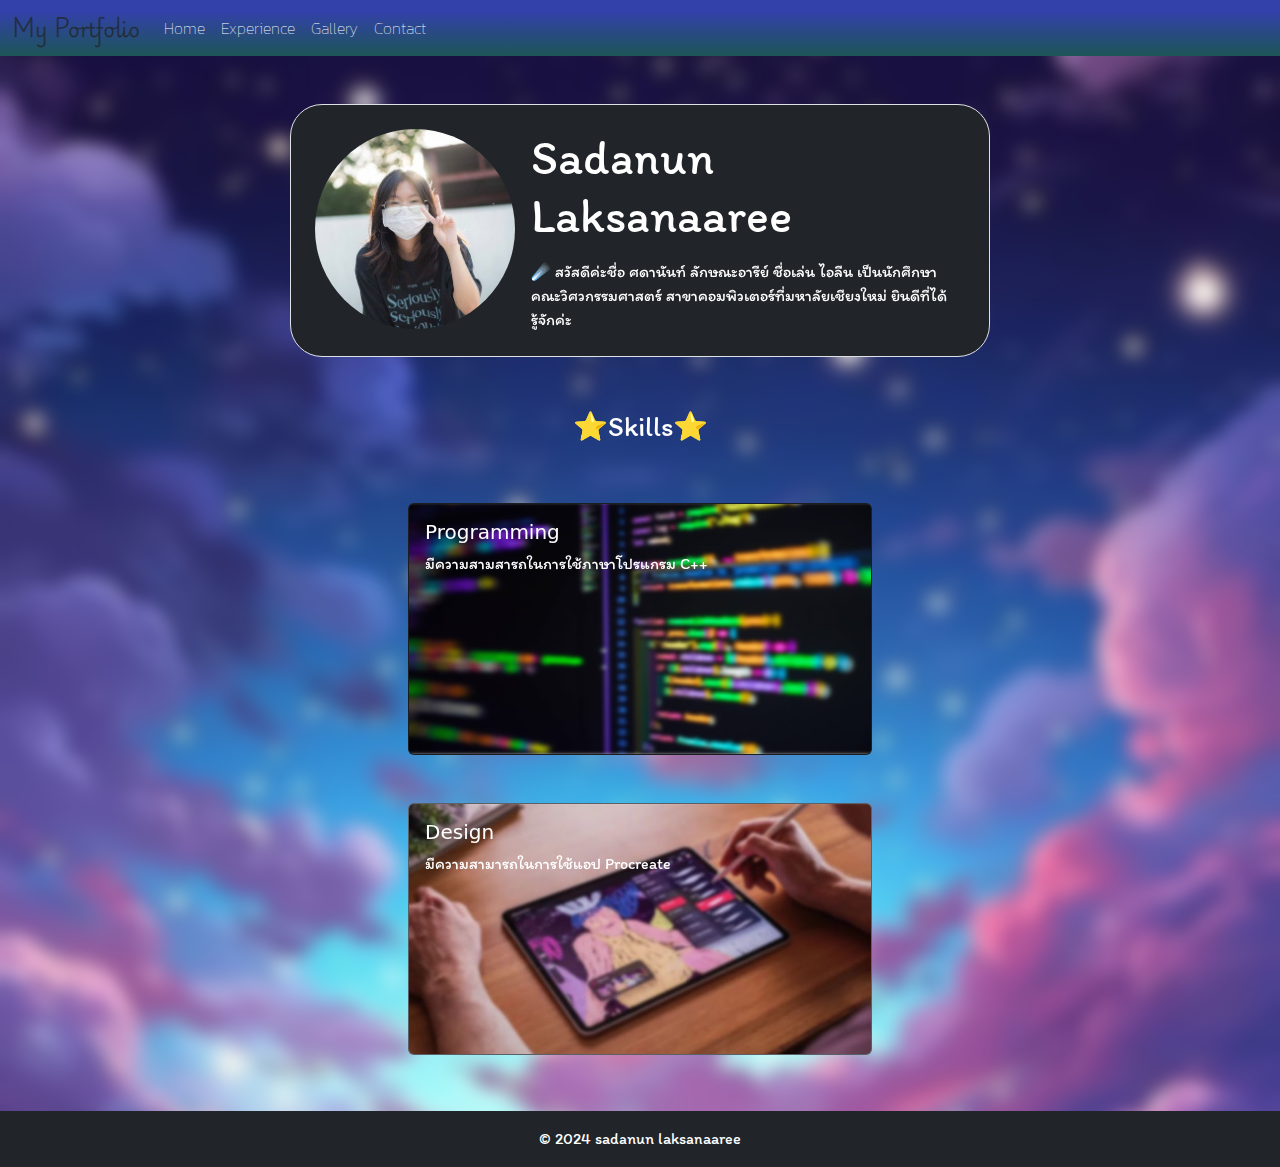
<file: index.html>
<!DOCTYPE html>
<html lang="en">
  <head>
    <meta charset="UTF-8" />
    <meta name="viewport" content="width=device-width, initial-scale=1.0" />
    <title>My Portfolio</title>
    <link rel="stylesheet" href="style.css">
    <link href="https://cdn.jsdelivr.net/npm/bootstrap@5.3.3/dist/css/bootstrap.min.css" rel="stylesheet" integrity="sha384-QWTKZyjpPEjISv5WaRU9OFeRpok6YctnYmDr5pNlyT2bRjXh0JMhjY6hW+ALEwIH" crossorigin="anonymous">
    <link rel="stylesheet" href="https://cdnjs.cloudflare.com/ajax/libs/font-awesome/4.7.0/css/font-awesome.min.css">
  </head>
  <body>
  
  <nav class="navbar navbar-expand-lg bg-secondary bg-gradienty ">
    <div class="container-fluid">
      <a class="navbar-brand text-muted fw-bold" href="#">My Portfolio</a>
      <button class="navbar-toggler" type="button" data-bs-toggle="collapse" data-bs-target="#navbarNav" aria-controls="navbarNav" aria-expanded="false" aria-label="Toggle navigation">
        <span class="navbar-toggler-icon"></span>
      </button>
      <div class="collapse navbar-collapse " id="navbarNav">
        <ul class="navbar-nav ">
          <li class="nav-item">
            <a class="nav-link active" aria-current="page" href="index.html">Home</a>
          </li>
          <li class="nav-item">
            <a class="nav-link" href="Experience.html">Experience</a>
          </li>
          <li class="nav-item">
            <a class="nav-link" href="Gallery.html">Gallery</a>
          </li>
          <li class="nav-item">
            <a class="nav-link" href="Contact.html">Contact</a>
          </li>
        </ul>
      </div>
    </div>
  </nav>
<div class="font">
    <div class="d-flex justify-content-center border bg-dark p-4 rounded-5 mx-auto gap-3 my-5" style="max-width: 700px">
      <div class="profile">
        <img src="image/01.jpg" class="rounded-circle" width="200" height="200" style="object-fit: cover">
      </div>
      <div class="d-none d-sm-block">
        <div class="display-5 mb-3 text-white">Sadanun Laksanaaree</div>
        <div class="text-white">
          ☄️ สวัสดีค่ะชื่อ ศดานันท์ ลักษณะอารีย์ ชื่อเล่น ไอลีน เป็นนักศึกษาคณะวิศวกรรมศาสตร์ สาขาคอมพิวเตอร์ที่มหาลัยเชียงใหม่ ยินดีที่ได้รู้จักค่ะ
        </div>
      </div>
    </div>
 </div>
 
    <p class="text-center fs-3 my-5  text-white" >⭐️Skills⭐️</p>
      <div class=" justify-content-center align-items-center mx-auto p-2 " style="max-width: 30rem; ">
        <div class="card bg-dark text-white">
          <img src="image/code03.jpg" height="250rem" class="card-img" alt="...">
          <div class="card-img-overlay">
            <h5 class="card-title">Programming</h5>
            <p class="card-text">มีความสามสารถในการใช้ภาษาโปรแกรม C++</p>
          </div>
        </div>
        <div class="card bg-secondary text-white my-5">
          <img src="image/procreate03.jpg" height="250rem"class="card-img" alt="...">
          <div class="card-img-overlay">
            <h5 class="card-title">Design</h5>
            <p class="card-text">มีความสามารถในการใช้แอป Procreate</p>
          </div>
        </div>
    </div>
  </div>
</div>
  <div class="navbar bg-dark justify-content-center">
    <p class="text-center text-white m-2">
      © 2024 sadanun laksanaaree 
    </p>
  </div>
  </body>
</html>
</file>
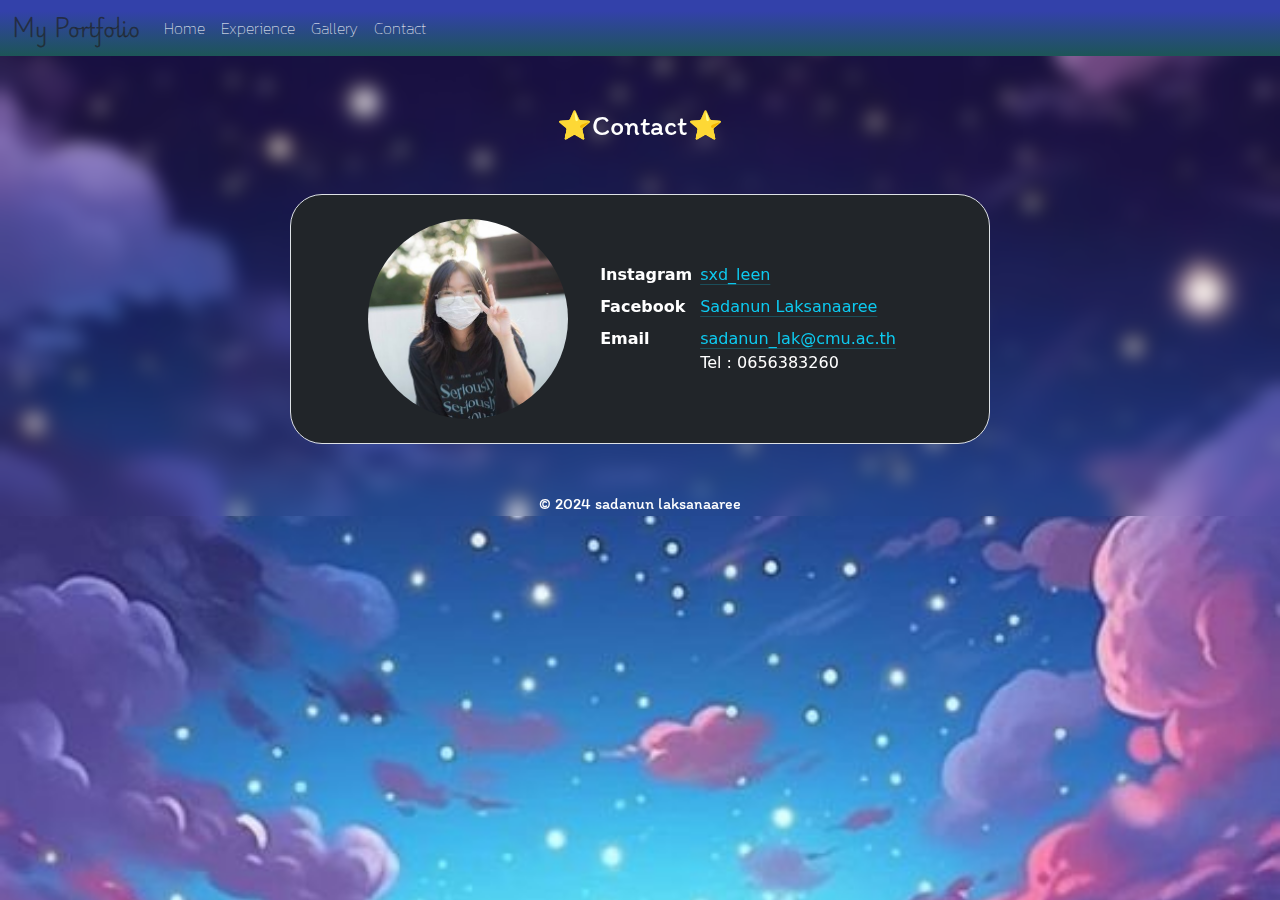
<file: Contact.html>
<!DOCTYPE html>
<html lang="en">
  <head>
    <meta charset="UTF-8" />
    <meta name="viewport" content="width=device-width, initial-scale=1.0" />
    <title>My Portfolio</title>
    <link rel="stylesheet" href="style.css">
    <link href="https://cdn.jsdelivr.net/npm/bootstrap@5.3.3/dist/css/bootstrap.min.css" rel="stylesheet" integrity="sha384-QWTKZyjpPEjISv5WaRU9OFeRpok6YctnYmDr5pNlyT2bRjXh0JMhjY6hW+ALEwIH" crossorigin="anonymous">
    <link rel="stylesheet" href="https://cdnjs.cloudflare.com/ajax/libs/font-awesome/4.7.0/css/font-awesome.min.css">
  </head>
  <body>
  <nav class="navbar navbar-expand-lg bg-secondary bg-gradienty">
    <div class="container-fluid">
      <a class="navbar-brand text-muted fw-bold" href="#">My Portfolio</a>
      <button class="navbar-toggler" type="button" data-bs-toggle="collapse" data-bs-target="#navbarNav" aria-controls="navbarNav" aria-expanded="false" aria-label="Toggle navigation">
        <span class="navbar-toggler-icon"></span>
      </button>
      <div class="collapse navbar-collapse" id="navbarNav">
        <ul class="navbar-nav ">
          <li class="nav-item">
            <a class="nav-link active" aria-current="page" href="index.html">Home</a>
          </li>
          <li class="nav-item">
            <a class="nav-link" href="Experience.html">Experience</a>
          </li>
          <li class="nav-item">
            <a class="nav-link" href="Gallery.html">Gallery</a>
          </li>
          <li class="nav-item">
            <a class="nav-link" href="Contact.html">Contact</a>
          </li>
        </ul>
      </div>
    </div>
  </nav>
  
  <p class="text-center fs-3 my-5 text-white">⭐️Contact⭐️</p>
  
  <div class="d-flex justify-content-center align-items-center border bg-dark p-4 rounded-5 mx-auto gap-3 my-5" style="max-width: 700px">
    <div>
      <img src="image/01.jpg" class="rounded-circle" width="200" height="200" style="object-fit: cover">
    </div>
    <div class=" text-white px-3 d-none d-sm-block">
      <div class="vstack gap-2" style="max-width: 400px">
            <div class="d-flex">
              <div style="min-width: 100px" class="fw-semibold">Instagram</div>
              <span class="text-white">
                <a class="link-info link-offset-2 link-underline-opacity-25 link-underline-opacity-100-hover " href="https://www.instagram.com/sxd_leen?igsh=amNybGRianF3NDJq&utm_source=qr">
                  sxd_leen
                </a>
              </span>
            </div>

            <div class="d-flex">
              <div style="min-width: 100px" class="fw-semibold">Facebook</div>
              <span class="text-white">
                <a class="link-info link-offset-2 link-underline-opacity-25 link-underline-opacity-100-hover " href="https://www.facebook.com/sadanun.en?mibextid=LQQJ4d" target="_blank" rel="noreferrer">
                  Sadanun Laksanaaree
                </a>
              </span>
            </div>

            <div class="d-flex">
              <div style="min-width: 100px" class="fw-semibold">Email</div>
              <span class="text-white">
                <a class="link-info link-offset-2 link-underline-opacity-25 link-underline-opacity-100-hover " href="mailto:sadanun_lak@cmu.ac.th">sadanun_lak@cmu.ac.th</a> <br />
                Tel : 0656383260
              </span>
            </div>
      </div>
    </div>
  </div> 
  <p class="text-center text-white m-2">
    © 2024 sadanun laksanaaree 
  </p>
</body>
</html>
</file>
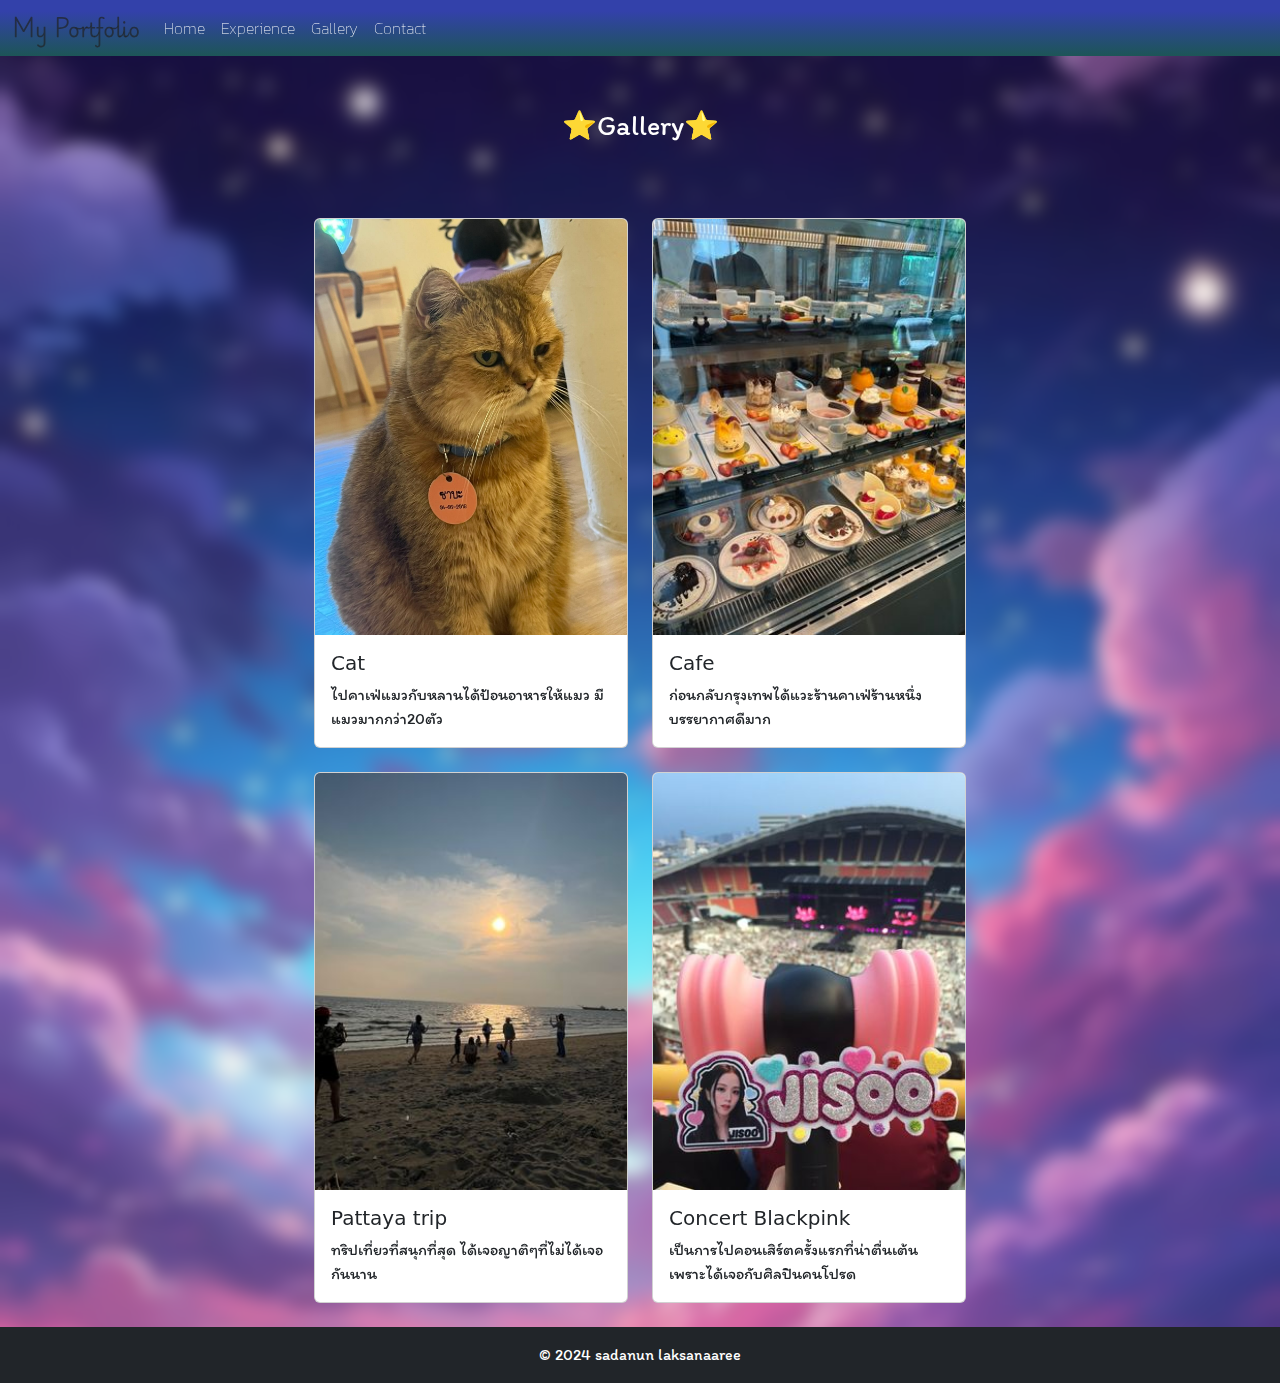
<file: Gallery.html>
<!DOCTYPE html>
<html lang="en">
  <head>
    <meta charset="UTF-8" />
    <meta name="viewport" content="width=device-width, initial-scale=1.0" />
    <title>My Portfolio</title>
    <link rel="stylesheet" href="style.css">
    <link href="https://cdn.jsdelivr.net/npm/bootstrap@5.3.3/dist/css/bootstrap.min.css" rel="stylesheet" integrity="sha384-QWTKZyjpPEjISv5WaRU9OFeRpok6YctnYmDr5pNlyT2bRjXh0JMhjY6hW+ALEwIH" crossorigin="anonymous">
    <link rel="stylesheet" href="https://cdnjs.cloudflare.com/ajax/libs/font-awesome/4.7.0/css/font-awesome.min.css">
  </head>
  <body>
  <nav class="navbar navbar-expand-lg bg-secondary bg-gradienty">
    <div class="container-fluid">
      <a class="navbar-brand text-muted fw-bold" href="#">My Portfolio</a>
      <button class="navbar-toggler" type="button" data-bs-toggle="collapse" data-bs-target="#navbarNav" aria-controls="navbarNav" aria-expanded="false" aria-label="Toggle navigation">
        <span class="navbar-toggler-icon"></span>
      </button>
      <div class="collapse navbar-collapse" id="navbarNav">
        <ul class="navbar-nav ">
          <li class="nav-item">
            <a class="nav-link active" aria-current="page" href="index.html">Home</a>
          </li>
          <li class="nav-item">
            <a class="nav-link" href="Experience.html">Experience</a>
          </li>
          <li class="nav-item">
            <a class="nav-link" href="Gallery.html">Gallery</a>
          </li>
          <li class="nav-item">
            <a class="nav-link" href="Contact.html">Contact</a>
          </li>
        </ul>
      </div>
    </div>
  </nav>
  <p class="text-center fs-3 my-5 text-white">⭐️Gallery⭐️</p>
<div class="d-flex gap-3 justify-content-center flex-wrap align-items-start p-4 mx-auto" style="max-width: 700px;">
  <div class="row row-cols-1 row-cols-md-2 g-4">
    <div class="col">
      <div class="card" >
        <img src="image/cat.jpg" class="card-img-top" alt="...">
        <div class="card-body">
          <h5 class="card-title">Cat</h5>
          <p class="card-text">ไปคาเฟ่แมวกับหลานได้ป้อนอาหารให้แมว มีแมวมากกว่า20ตัว</p>
        </div>
      </div>
    </div>
    <div class="col">
      <div class="card">
        <img src="image/cafe.jpg" class="card-img-top" alt="...">
        <div class="card-body">
          <h5 class="card-title">Cafe</h5>
          <p class="card-text">ก่อนกลับกรุงเทพได้แวะร้านคาเฟ่ร้านหนึ่งบรรยากาศดีมาก</p>
        </div>
      </div>
    </div>
    <div class="col">
      <div class="card" >
        <img src="image/pattaya.jpg" class="card-img-top" alt="...">
        <div class="card-body">
          <h5 class="card-title">Pattaya trip</h5>
          <p class="card-text">ทริปเที่ยวที่สนุกที่สุด ได้เจอญาติๆที่ไม่ได้เจอกันนาน</p>
        </div>
      </div>
    </div>
    <div class="col">
      <div class= "card" >
        <img src="image/blackpink.jpg" class="card-img-top" alt="...">
        <div class="card-body">
          <h5 class="card-title">Concert Blackpink</h5>
          <p class="card-text">เป็นการไปคอนเสิร์ตครั้งแรกที่น่าตื่นเต้น เพราะได้เจอกับศิลปินคนโปรด</p>
        </div>
      </div>
    </div>
  </div>
  </div>
  <div class="navbar bg-dark justify-content-center">
    <p class="text-center text-white m-2">
      © 2024 sadanun laksanaaree 
    </p>
  </div>
  </body>
</html>
</file>
<file: style.css>
@import url('https://fonts.googleapis.com/css2?family=Playwrite+NG+Modern:wght@100..400&display=swap');
@import url('https://fonts.googleapis.com/css2?family=Itim&family=Playwrite+NG+Modern:wght@100..400&family=Roboto+Mono:ital,wght@0,100..700;1,100..700&display=swap');
@import url('https://fonts.googleapis.com/css2?family=Itim&family=Kanit:ital,wght@0,100;0,200;0,300;0,400;0,500;0,600;0,700;0,800;0,900;1,100;1,200;1,300;1,400;1,500;1,600;1,700;1,800;1,900&family=Playwrite+NG+Modern:wght@100..400&family=Roboto+Mono:ital,wght@0,100..700;1,100..700&display=swap');
#navbarNav a:hover{
    color: rgb(2, 2, 2);
}
#navbarNav a{
    color: rgb(255, 255, 255);
    font-family: "Kanit", sans-serif;
    font-weight: 100;
    font-style: normal;
}
a{
    text-decoration: none;
}
li{
    list-style: none;
}
body{
    background-size: cover;
    background-image: url('image/bg03.jpg');
    backdrop-filter: blur(9px);;
 
}
nav a{
    font-family: "Playwrite NG Modern", cursive;

}
.font{
    font-family: "Itim", cursive;
    font-weight: 400;
    font-style: normal;
}
p{
    font-family: "Itim", cursive;
  font-weight: 400;
  font-style: normal;
}
nav{
    background: linear-gradient(0deg, rgba(23,83,84,0.9332983193277311) 0%, rgba(51,65,170,1) 80%);
}
</file>
